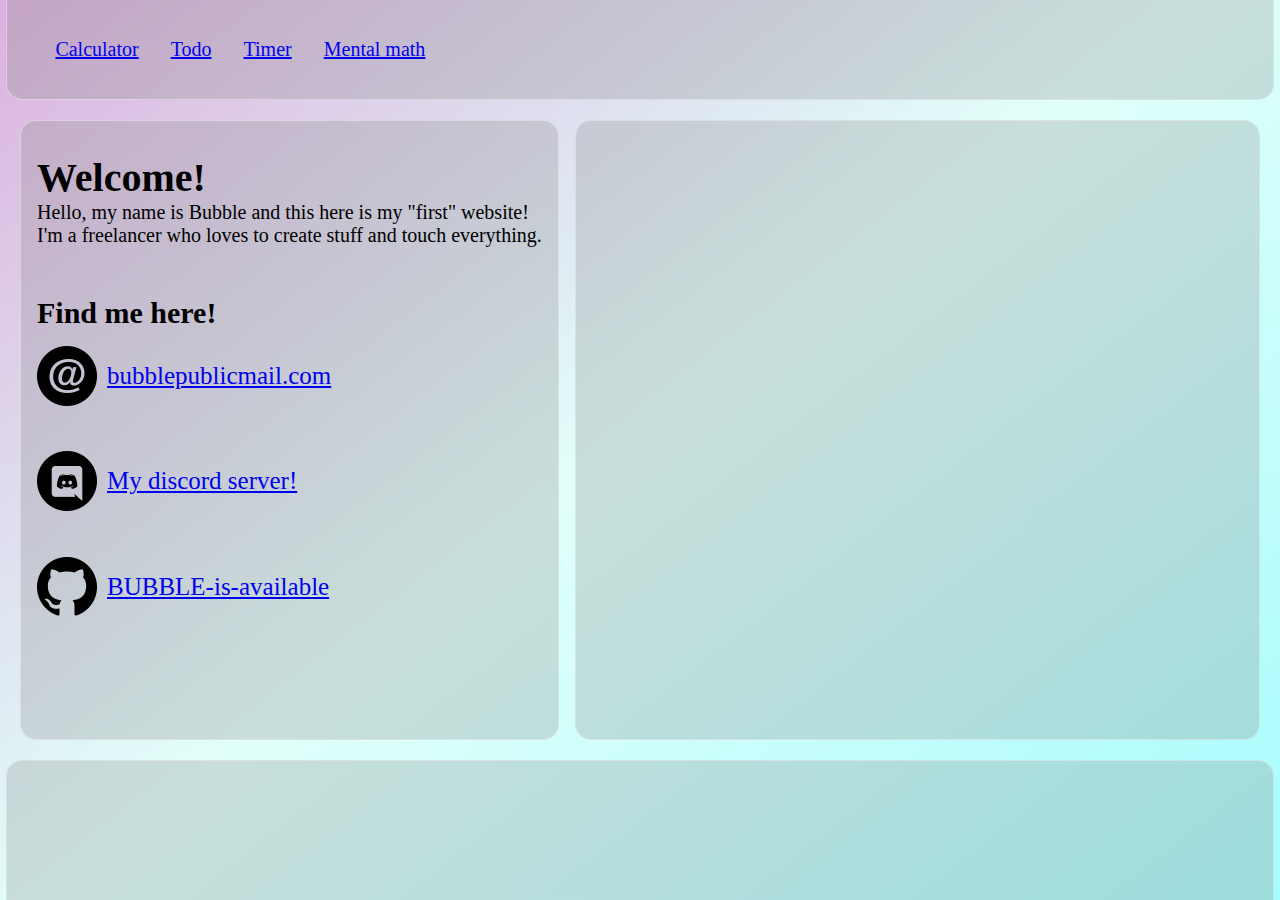
<file: index.html>
<!DOCTYPE html>
<html lang="en">
<head>
    <meta charset="UTF-8">
    <meta http-equiv="X-UA-Compatible" content="IE=edge">
    <meta name="viewport" content="width=device-width, initial-scale=1.0">

    <link rel="stylesheet" type="text/css" href="style/style.css">  

    <title>Bubble's website</title>
</head>
<body>
    <header>
        <nav>
            <ul>
                <li><a href="./Calculator/calculator_index.html">Calculator</a></li>
                <li><a href="./Todo_list/todo_index.html">Todo</a></li>
                <li><a href="./Timer/index.html">Timer</a></li>
                <li><a href="./Mental_math/index.html">Mental math</a></li>
            </ul>
        </nav>
    </header>

    <main>
        <div class="text">
            <div class="welcome">
                <h1>Welcome!</h1>
                <p>
                    Hello, my name is Bubble and this here is my "first" website! <br>
                    I'm a freelancer who loves to create stuff and touch everything.
                </p>
            </div>
                
            <div class="contactMe">
                <h2>Find me here!</h2>
                <ul id="contactDetailsList"> 
                    <div>
                        <li>
                            <img class="emailLogo icon" src="icons/iconmonstr-email-13-240.png" alt="Email logo">
                            <a href="mailto: bubblepublicmail@gmail.com">bubblepublicmail.com</a>
                        </li>
                        <li>
                            <img class="discordLogo icon" src="icons/iconmonstr-discord-4-240.png" alt="Discord logo">
                            <a href="https://discord.gg/FXEBcx4r">My discord server!</a>
                        </li>
                        <li>
                            <img class="githubLogo icon" src="icons/iconmonstr-github-1-240.png" alt="Github logo">
                            <a href="https://github.com/BUBBLE-is-available">BUBBLE-is-available</a>
                        </li>
                    </div>
                </ul>
            </div>
        </div>
        <div class="iconBox">

        </div>
    </main>

    <footer>
        
    </footer>
</body>
</html>
</file>
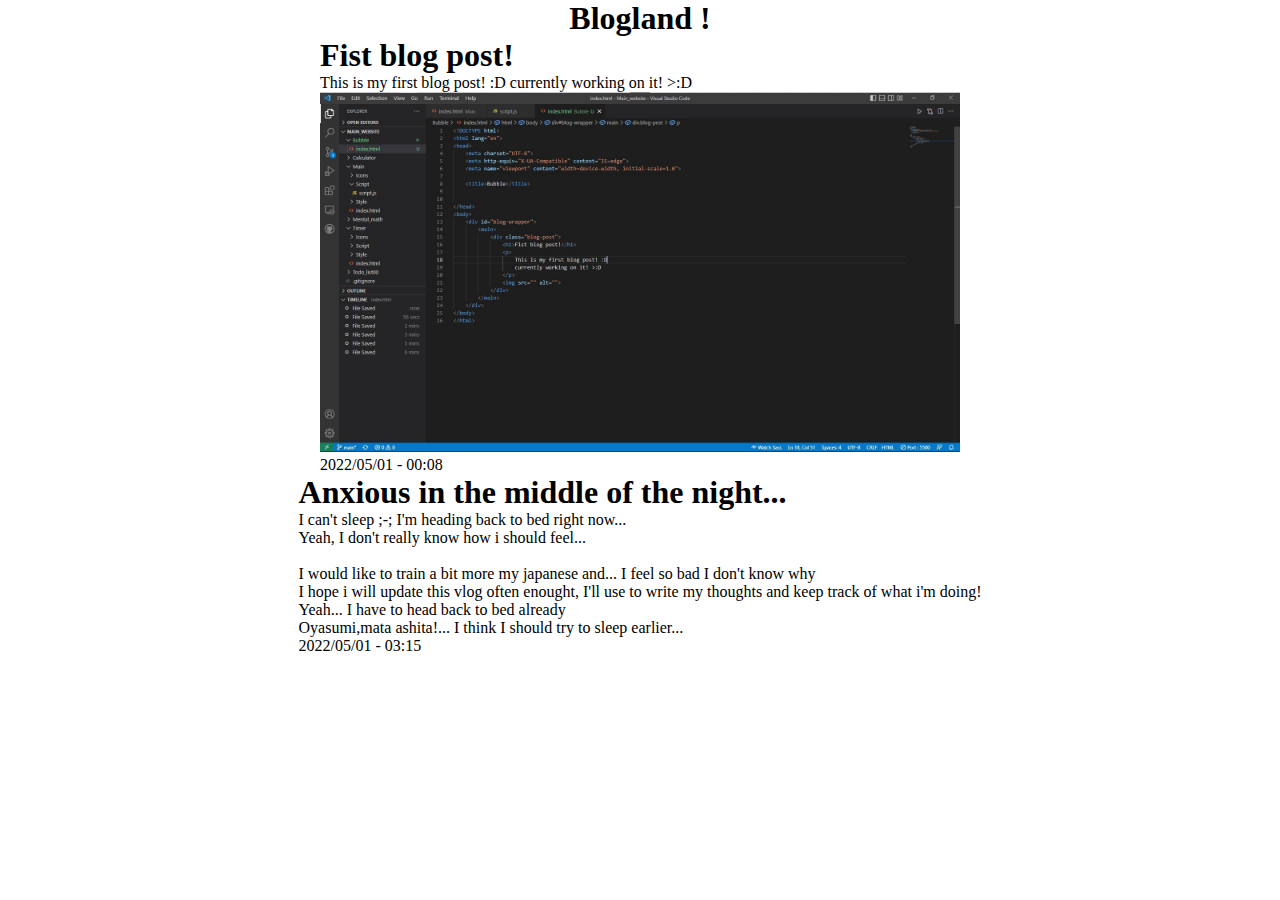
<file: Bubble/index.html>
<!DOCTYPE html>
<html lang="en">
<head>
    <meta charset="UTF-8">
    <meta http-equiv="X-UA-Compatible" content="IE=edge">
    <meta name="viewport" content="width=device-width, initial-scale=1.0">
    
    <title>Bubble</title>

    <link rel="stylesheet" href="Style/style.css">
    <script src="Style/style.css"></script>
</head>
<body>
    <div id="blog-wrapper">
        <main id="blog">
            <h1>Blogland !</h1>

            <div class="blog-post">
                <h1>Fist blog post!</h1>
                <p>
                    This is my first blog post! :D
                    currently working on it! >:D
                </p>
                <img 
                    src="./images/0001b-screenshot_of_vscode.jpg" 
                    alt="screenshot of html first source code on VSCode"
                    width="640"
                >
                <p>
                    2022/05/01 - 00:08
                </p>
            </div>

            <div class="blog-post">
                <h1>Anxious in the middle of the night...</h1>
                <p>
                    I can't sleep ;-; I'm heading back to bed right now... <br> 
                    Yeah, I don't really know how i should feel... <br>
                    <br>
                    I would like to train a bit more my japanese and... I feel so bad I don't know why <br>
                    I hope i will update this vlog often enought, I'll use to write my thoughts and keep track of what i'm doing! <br>
                    Yeah... I have to head back to bed already <br>
                    Oyasumi,mata ashita!...

                    I think I should try to sleep earlier...
                </p>
                <p>
                    2022/05/01 - 03:15
                </p>
            </div>
        </main>
    </div>
</body>
</html>
</file>
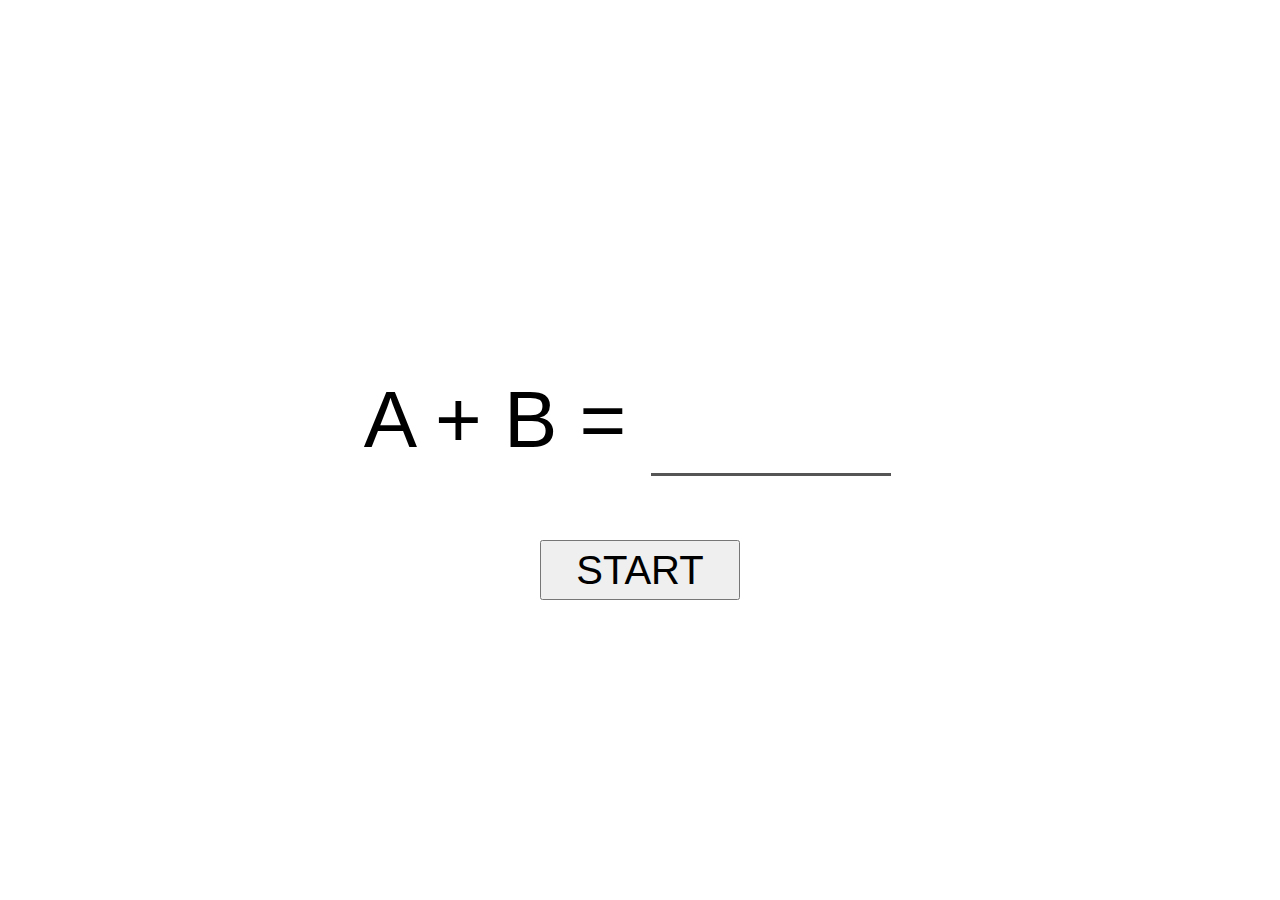
<file: Mental_math/index.html>
<!DOCTYPE html>
<html lang="en">
<head>
    <meta charset="UTF-8">
    <meta http-equiv="X-UA-Compatible" content="IE=edge">
    <meta name="viewport" content="width=device-width, initial-scale=1.0">
    <title>Mental math</title>

    <link rel="stylesheet" href="Style/style.css">
    <script src="Script/script.js" defer></script>
</head>
<body>
    <div id="wrapper">
        <p id="calculation">
            <span id="math-question">
                <span class="operand first">A</span>
                <span class="operator">+</span>
                <span class="operand second">B</span>
                <span class="equals">=</span>
            </span>
            <input type="text" id="math-answer" maxlength="5">
        </p>
        <button id="test-button">START</button>
    </div>
</body>
</html>
</file>
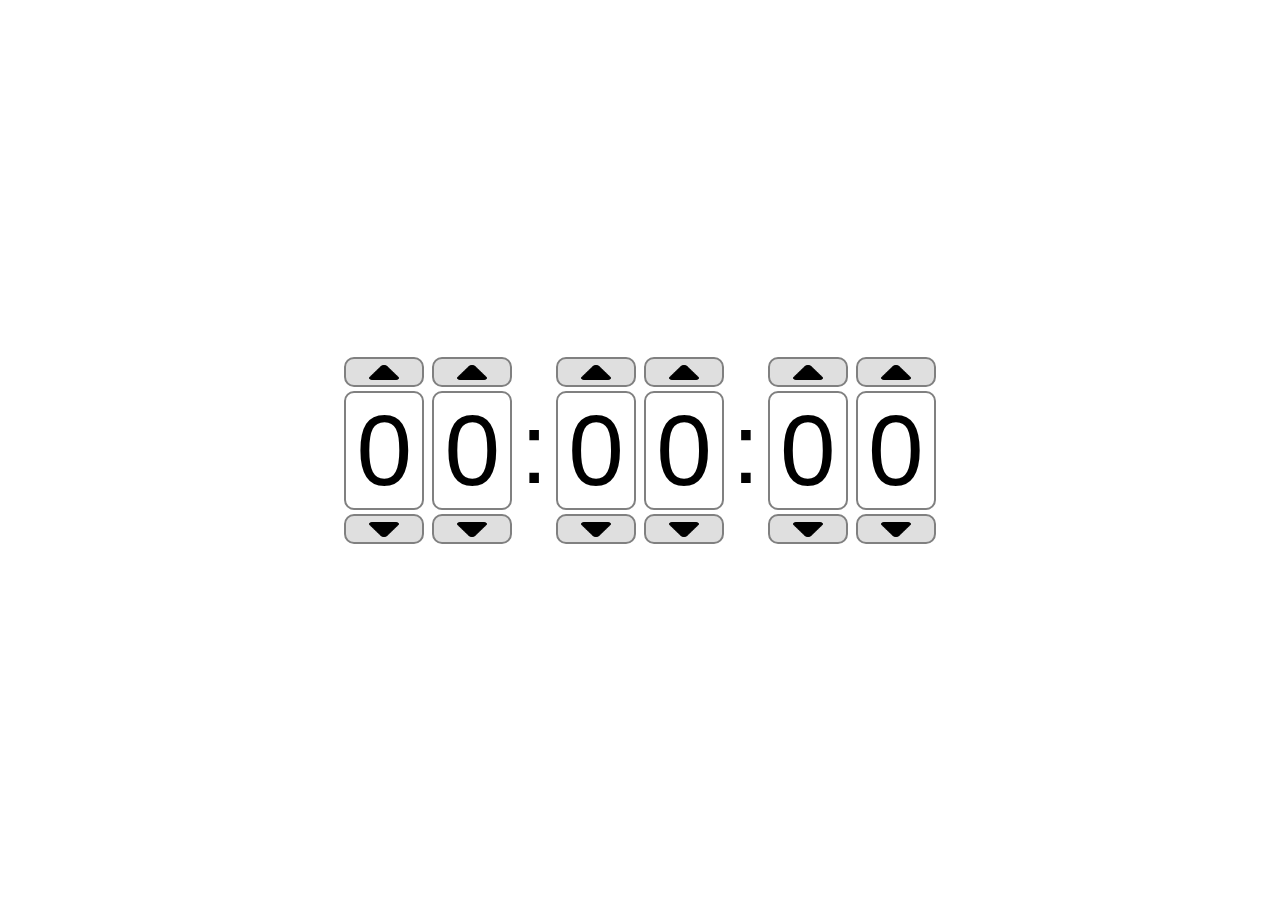
<file: Timer/index.html>
<!DOCTYPE html>
<html lang="en">

<head>
    <meta charset="UTF-8">
    <meta http-equiv="X-UA-Compatible" content="IE=edge">
    <meta name="viewport" content="width=device-width, initial-scale=1.0">
    <title>Timer</title>

    <link rel="stylesheet" href="./Style/style.css">
    <script src="./Script/script.js" defer></script>
</head>

<body>
    <div id="wrapper">
        <div id="timer-wrapper">
            <ul class="timer-buttons">
                <li><button><img src="./Icons/equilateral_rectangle80-72px_round_borders8px.png" alt="Up"></button></li>
                <li class="button-before-separator"><button><img src="./Icons/equilateral_rectangle80-72px_round_borders8px.png" alt="Up"></button></button></li>
                <li><button><img src="./Icons/equilateral_rectangle80-72px_round_borders8px.png" alt="Up"></button></button></li>
                <li class="button-before-separator"><button><img src="./Icons/equilateral_rectangle80-72px_round_borders8px.png" alt="Up"></button></button></li>
                <li><button><img src="./Icons/equilateral_rectangle80-72px_round_borders8px.png" alt="Up"></button></button></li>
                <li><button><img src="./Icons/equilateral_rectangle80-72px_round_borders8px.png" alt="Up"></button></button></li>
            </ul>
            <ul id="timer">
                <li><input type="text" class="timer-digits hours second-digit" value="0" maxlength="1" size="1"></li>
                <li><input type="text" class="timer-digits hours first-digit" value="0" maxlength="1" size="1"></li>
                <li class="timer-separator">:</li>
                <li><input type="text" class="timer-digits minutes second-digit" value="0" maxlength="1" size="1"></li>
                <li><input type="text" class="timer-digits minutes first-digit" value="0" maxlength="1" size="1"></li>
                <li class="timer-separator">:</li>
                <li><input type="text" class="timer-digits seconds second-digit" value="0" maxlength="1" size="1"></li>
                <li><input type="text" class="timer-digits seconds first-digit" value="0" maxlength="1" size="1"></li>
            </ul>
            <ul class="timer-buttons">
                <li><button><img src="./Icons/equilateral_rectangle80-72px_round_borders8px.png" alt="Down" class="down"></button></li>
                <li class="button-before-separator"><button><img src="./Icons/equilateral_rectangle80-72px_round_borders8px.png" alt="Down" class="down"></button></button></li>
                <li><button><img src="./Icons/equilateral_rectangle80-72px_round_borders8px.png" alt="Down" class="down"></button></button></li>
                <li class="button-before-separator"><button><img src="./Icons/equilateral_rectangle80-72px_round_borders8px.png" alt="Down" class="down"></button></button></li>
                <li><button><img src="./Icons/equilateral_rectangle80-72px_round_borders8px.png" alt="Down" class="down"></button></button></li>
                <li><button><img src="./Icons/equilateral_rectangle80-72px_round_borders8px.png" alt="Down" class="down"></button></button></li>
            </ul>
        </div>
    </div>
</body>
</html>
</file>
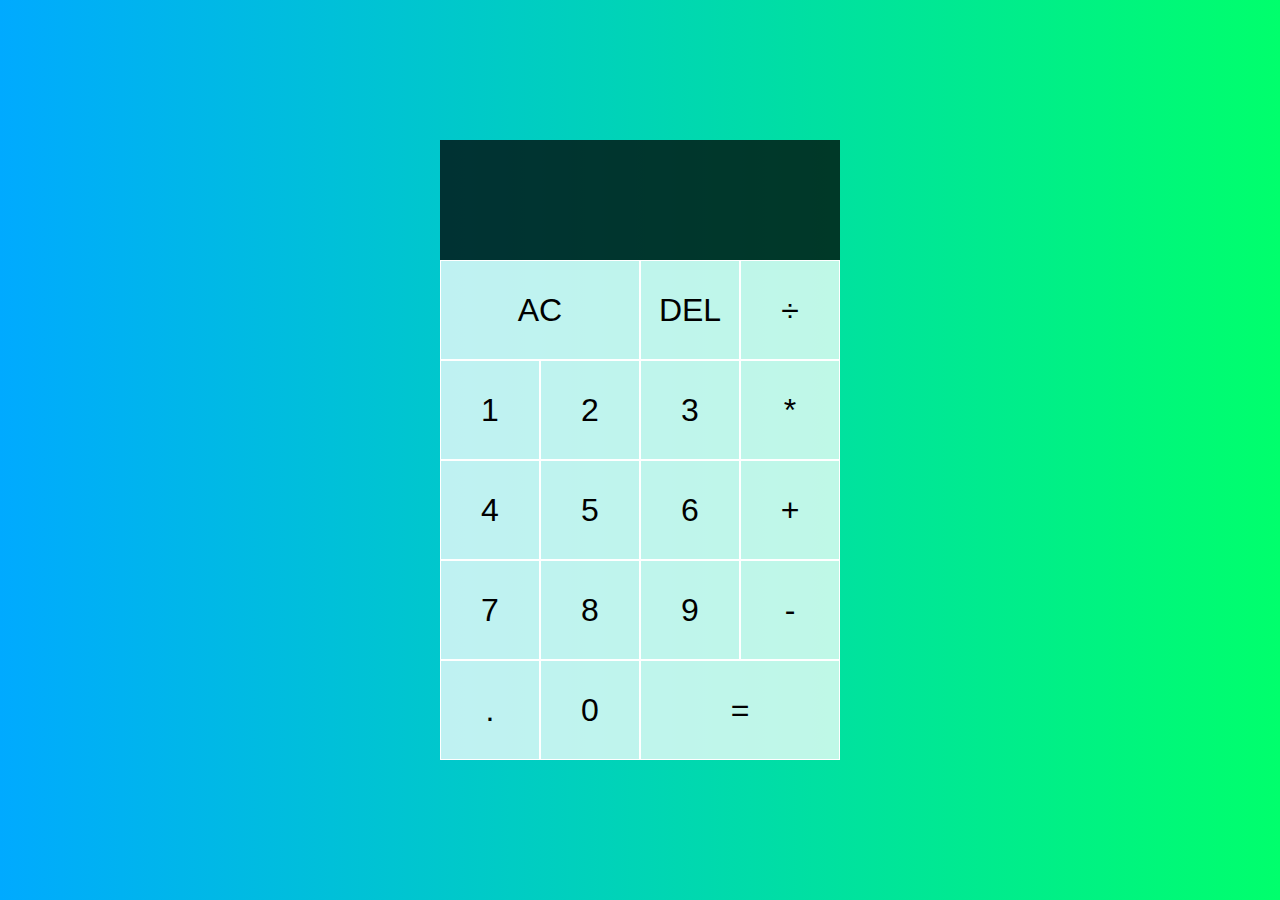
<file: Calculator/calculator_index.html>
<!-- 
    This website is from a tutorial from Web Dev Simplified! 
    Thanks to him, I'm more comfortable with JS!
    here's the link:
    https://www.youtube.com/watch?v=j59qQ7YWLxw
-->

<!DOCTYPE html>
<html lang="en">
<head>
    <meta charset="UTF-8">
    <meta http-equiv="X-UA-Compatible" content="IE=edge">
    <meta name="viewport" content="width=device-width, initial-scale=1.0">
    <title>Calculator</title>
    
    <link rel="stylesheet" href="Style/style.css">
    <script src="Script/script.js" defer></script>
</head>
<body>
    <div class="calculatorGrid">
        <div class="output">
            <div data-previousOperand class="previousOperand"></div>
            <div data-currentOperand class="currentOperand"></div>
        </div>
        <button data-allClear class="spanTwo">AC</button>
        <button data-delete>DEL </button>
        <button data-operation>÷</button>
        <button data-number>1</button>
        <button data-number>2</button>
        <button data-number>3</button>
        <button data-operation>*</button>
        <button data-number>4</button>
        <button data-number>5</button>
        <button data-number>6</button>
        <button data-operation>+</button>
        <button data-number>7</button>
        <button data-number>8</button>
        <button data-number>9</button>
        <button data-operation>-</button>
        <button data-number>.</button>
        <button data-number>0</button>
        <button data-equals class="spanTwo">=</button>
    </div>
</body>
</html>
</file>
<file: style/style.css>
* {
  box-sizing: border-box;
  margin: 0;
  padding: 0;
}

html, body {
  width: 100%;
  height: 100%;
}

html {
  font-size: 10px;
}

body {
  background: rgb(220, 177, 223);
  background: linear-gradient(142deg, rgb(220, 177, 223) 0%, rgb(225, 255, 250) 49%, rgb(166, 252, 254) 100%);
  min-height: 100%;
  height: 100%;
  display: flex;
  flex-direction: column;
  align-items: center;
}

main {
  flex: auto;
  display: flex;
  width: 100%;
  padding: 20px;
  border-radius: 16px;
  font-size: 2rem;
}
main .text {
  display: flex;
  flex-direction: column;
  border-top-left-radius: inherit;
  border-bottom-left-radius: inherit;
  padding: 0 16px 0 0;
}
main .text .welcome {
  height: 160px;
  background: hsla(0deg, 0%, 50%, 0.25);
  border-radius: 16px 16px 0 0;
  padding: 16px;
  border: solid 1px;
  border-bottom: 0;
  border-color: hsla(0deg, 0%, 90%, 0.66);
  display: flex;
  flex-direction: column;
  justify-content: center;
}
main .text h2 {
  margin: 16px 0 0 16px;
}
main .iconBox {
  background: hsla(0deg, 0%, 50%, 0.25);
  flex: auto;
  border-radius: 16px;
  border: solid 1px;
  border-color: hsla(0deg, 0%, 90%, 0.66);
}

.contactMe {
  background: hsla(0deg, 0%, 50%, 0.25);
  flex: auto;
  position: relative;
  border-radius: 0 0 16px 16px;
  border: solid 1px;
  border-top: 0;
  border-color: hsla(0deg, 0%, 90%, 0.66);
  display: flex;
  flex-direction: column;
}

#contactDetailsList {
  list-style-type: none;
  font-size: 2.5rem;
  width: 100%;
  height: 66%;
  padding: 16px 16px;
  display: flex;
  flex-direction: column;
}
#contactDetailsList div {
  flex: auto;
  display: flex;
  flex-direction: column;
  justify-content: space-between;
}
#contactDetailsList li {
  display: flex;
  align-items: center;
}
#contactDetailsList li a {
  margin: 0 10px;
}
#contactDetailsList .icon {
  width: 60px;
}

header, footer {
  background: hsla(0deg, 0%, 50%, 0.25);
  width: 99%;
  border: solid 1px;
  border-color: hsla(0deg, 0%, 90%, 0.66);
}

header {
  height: 100px;
  border-top: none;
  border-radius: 0 0 16px 16px;
}
header nav {
  height: 100%;
}
header nav ul {
  height: 100%;
  padding: 32px;
  list-style: none;
  display: flex;
  align-items: center;
  font-size: 2rem;
}
header nav ul li {
  margin: 16px;
}

footer {
  height: 140px;
  border-bottom: none;
  border-radius: 16px 16px 0 0;
}/*# sourceMappingURL=style.css.map */
</file>
<file: Bubble/Style/style.css>
* {
  box-sizing: border-box;
  padding: 0px;
  margin: 0px;
}

#blog-wrapper, #blog {
  display: flex;
  flex-direction: column;
  justify-content: center;
  align-items: center;
}/*# sourceMappingURL=style.css.map */
</file>
<file: Mental_math/Style/style.css>
*, *::after, *::before {
  box-sizing: border-box;
  margin: 0px;
  padding: 0px;
}

html {
  font-size: 10px;
  font-family: sans-serif;
}

#wrapper {
  height: 100vh;
  display: flex;
  flex-direction: column;
  justify-content: center;
  align-items: center;
}

#calculation {
  font-size: 8rem;
  margin: 60px;
  display: flex;
  justify-content: center;
  align-items: center;
}
#calculation #math-answer {
  height: 12rem;
  width: 24rem;
  margin: 0 2.5rem;
  border: none;
  border-bottom: solid;
  border-color: hsl(0deg, 0%, 33.3%);
  position: relative;
  top: -4px;
  text-align: center;
  font-size: inherit;
  transition: background-color 0.5s ease-in-out;
}
#calculation #math-answer:focus {
  outline: none;
}
#calculation #math-answer:hover {
  background-color: hsl(0deg, 0%, 87.5%);
}

button {
  width: 200px;
  height: 60px;
  font-size: 4rem;
}/*# sourceMappingURL=style.css.map */
</file>
<file: Timer/Style/style.css>
*, *::after, *::before {
  box-sizing: border-box;
  margin: 0;
  padding: 0;
  font-family: sans-serif;
}

html {
  font-size: 10px;
}

#wrapper {
  height: 100vh;
  display: flex;
  justify-content: center;
  align-items: center;
}

#timer-wrapper .timer-separator {
  font-size: 10rem;
}
#timer-wrapper button img {
  width: 3rem;
  height: 1.5rem;
  position: relative;
  top: 2px;
}
#timer-wrapper button img.down {
  rotate: 180deg;
}
#timer-wrapper ul {
  list-style: none;
  display: flex;
}
#timer-wrapper ul li {
  margin: 2px 4px;
}
#timer-wrapper ul li.button-before-separator {
  margin-right: auto;
}
#timer-wrapper ul input, #timer-wrapper ul button {
  width: 8rem;
  border: solid 2.5px grey;
  border-radius: 10px;
}
#timer-wrapper ul input:focus, #timer-wrapper ul button:focus {
  outline: none;
}
#timer-wrapper ul input:hover, #timer-wrapper ul button:hover {
  cursor: pointer;
}
#timer-wrapper ul button {
  background-color: hsl(0deg, 0%, 87.5%);
  transition: all 0.25s;
}
#timer-wrapper ul button:hover {
  background-color: hsl(0deg, 0%, 75%);
}
#timer-wrapper ul button:focus {
  background-color: hsl(0deg, 0%, 66.6%);
  border-color: hsl(0deg, 0%, 33.3%);
}
#timer-wrapper ul#timer input {
  font-size: inherit;
  text-align: center;
  font-size: 10rem;
}
#timer-wrapper ul.timer-buttons button {
  height: 3rem;
}/*# sourceMappingURL=style.css.map */
</file>
<file: Calculator/Style/style.css>
/*
    This website is from a tutorial from Web Dev Simplified! 
    Thanks to him, I'm more comfortable with JS!
    here's the link:
    https://www.youtube.com/watch?v=j59qQ7YWLxw
*/
*, *::before, *::after {
  box-sizing: border-box;
  font-family: Gotham Rounded, sans-serif;
  font-weight: normal;
}

body {
  padding: 0;
  margin: 0;
  background: linear-gradient(to right, #00AAFF, #00FF6C);
}

.calculatorGrid {
  display: grid;
  justify-content: center;
  align-content: center;
  min-height: 100vh;
  grid-template-columns: repeat(4, 100px);
  grid-template-rows: minmax(120px, auto) repeat(5, 100px);
}
.calculatorGrid button {
  cursor: pointer;
  font-size: 2rem;
  border: 1px solid white;
  outline: none;
  background-color: rgba(255, 255, 255, 0.75);
}
.calculatorGrid button:hover {
  background-color: rgba(255, 255, 255, 0.9);
}

.spanTwo {
  grid-column: span 2;
}

.output {
  grid-column: 1/-1;
  background-color: rgba(0, 0, 0, 0.75);
  display: flex;
  align-items: flex-end;
  justify-content: space-between;
  flex-direction: column;
  padding: 10px;
  word-wrap: break-word;
  word-break: break-all;
}
.output .previousOperand {
  color: rgba(255, 255, 255, 0.75);
  font-size: 1.5rem;
}
.output .currentOperand {
  color: white;
  font-size: 2.5rem;
}/*# sourceMappingURL=style.css.map */
</file>
